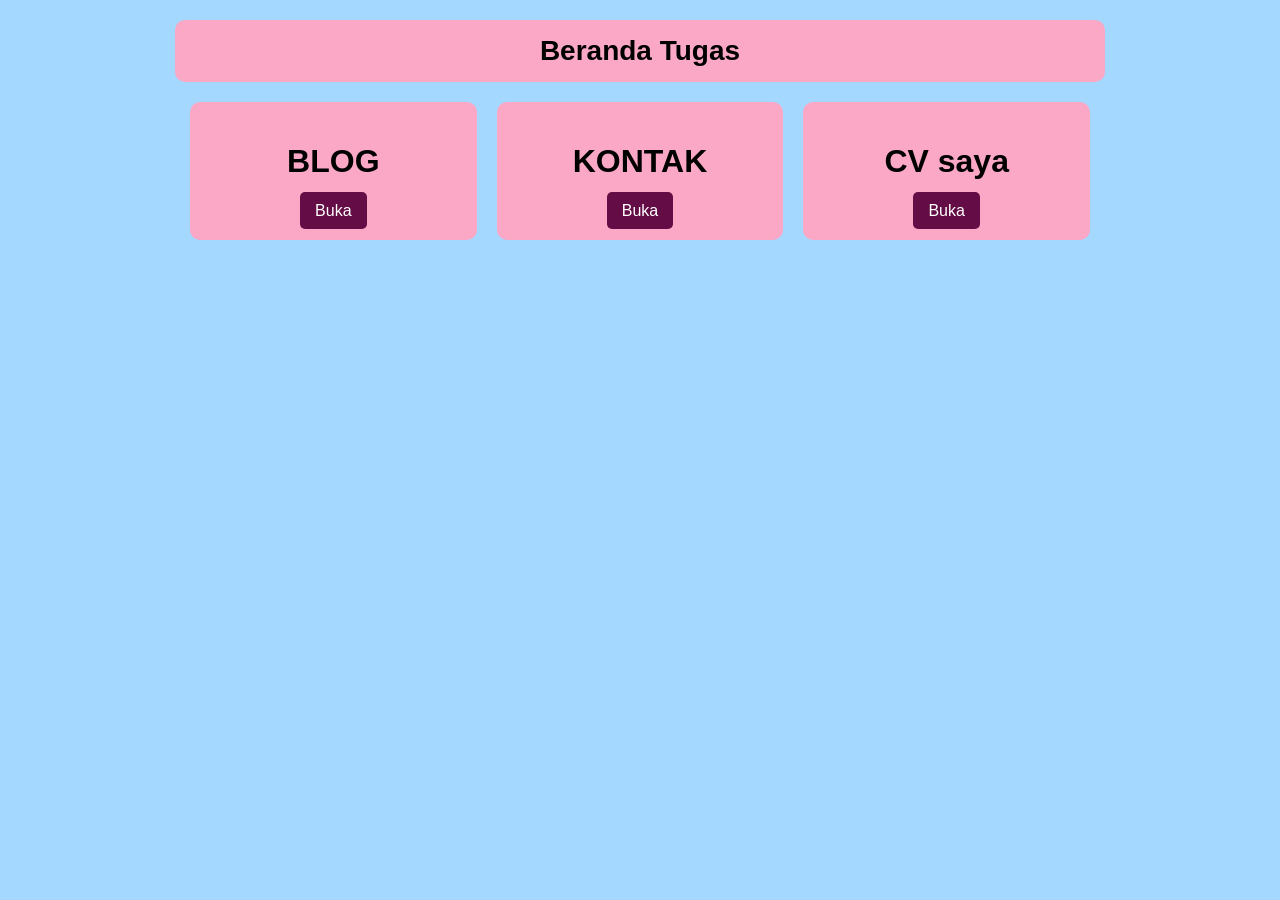
<file: index.html>
<!DOCTYPE html>
<html lang="en">
<head>
    <meta charset="UTF-8">
    <meta name="viewport" content="width=device-width, initial-scale=1.0">
    <title>Beranda</title>
    <link rel="stylesheet" href="umi.css">
</head>
<body>

    <h1 class="title bg-pink" >Beranda Tugas</h1>

    <div class="post-container">
    <div bg class="card bg-pink">
        <h1>BLOG</h1>
        <a href="blog1.html" class="btn">Buka</a>
    </div>

     <div bg class="card bg-pink">
        <h1>KONTAK</h1>
        <a href="kontak.html" class="btn">Buka</a>
     </div>

     <div bg class="card bg-pink">
        <h1>CV saya</h1>
        <a href="cv.html" class="btn">Buka</a>
     </div>

 </div>
</body>
</html>
</file>
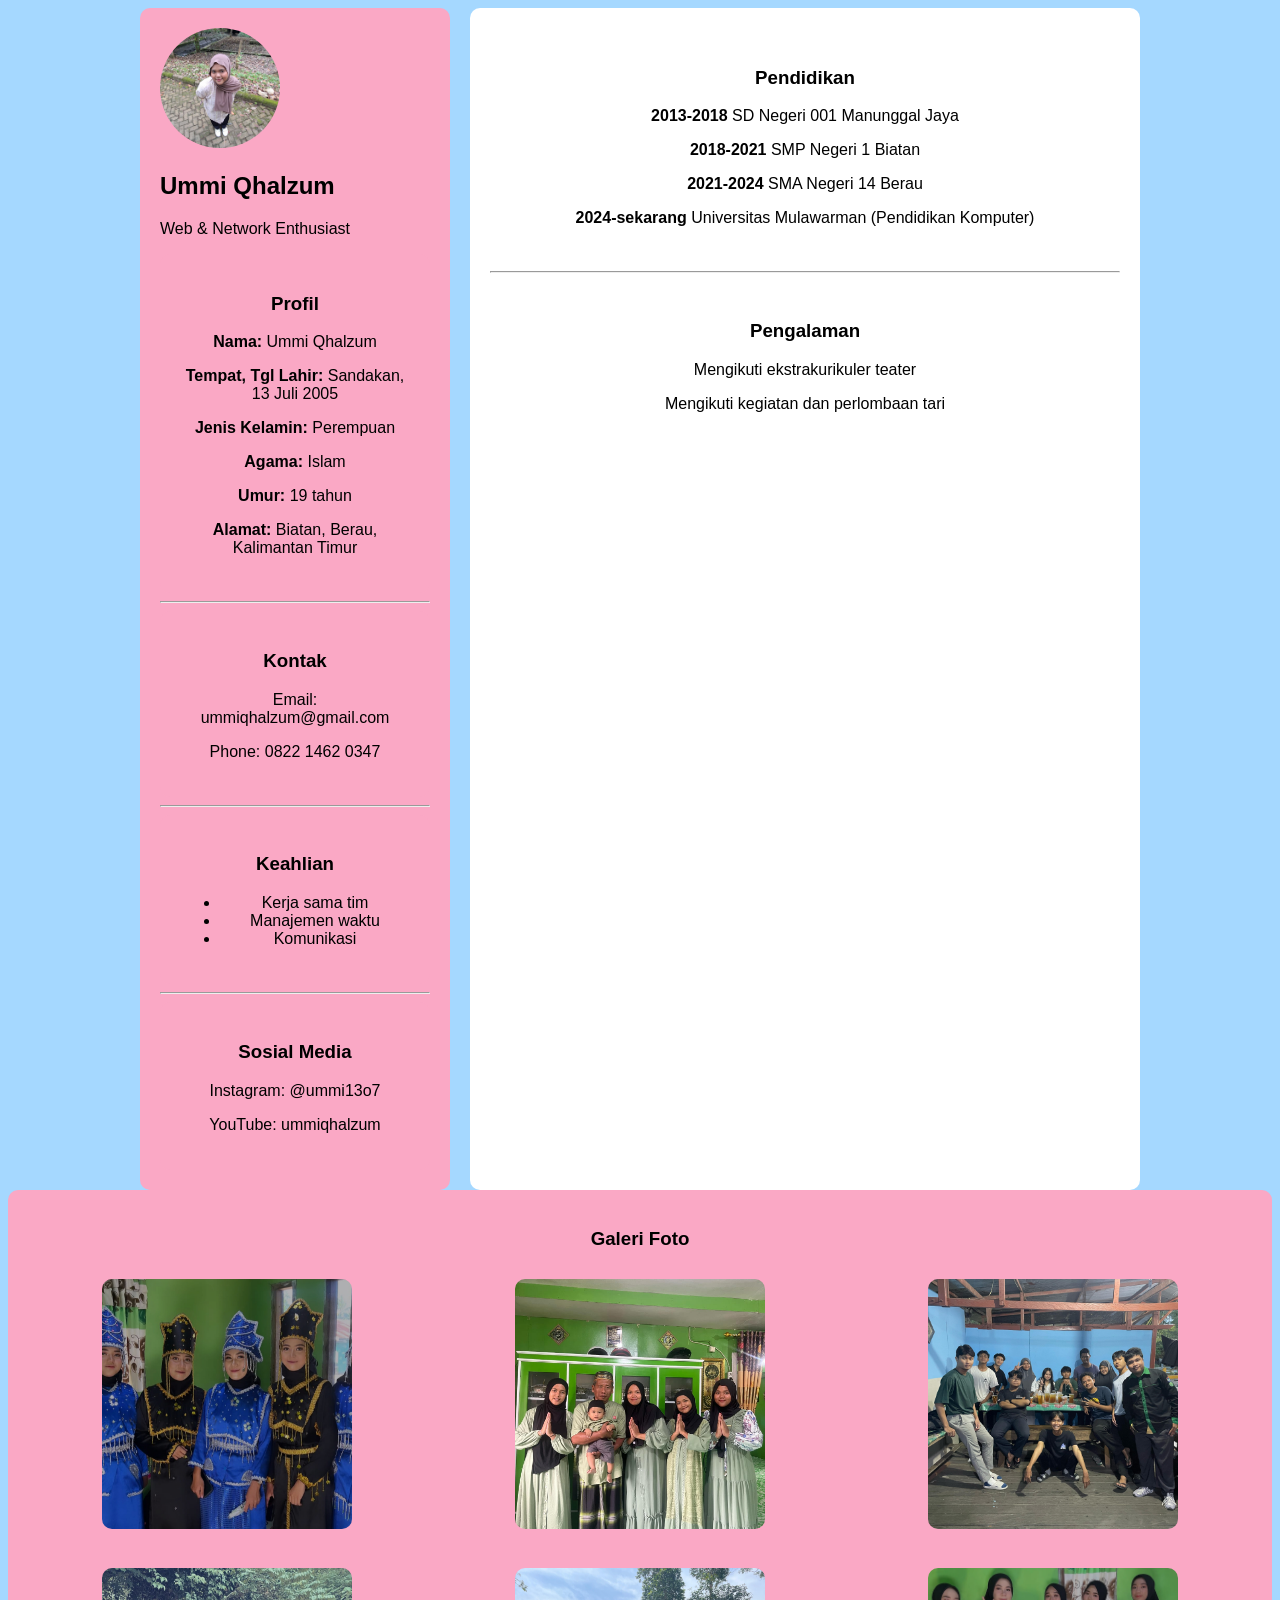
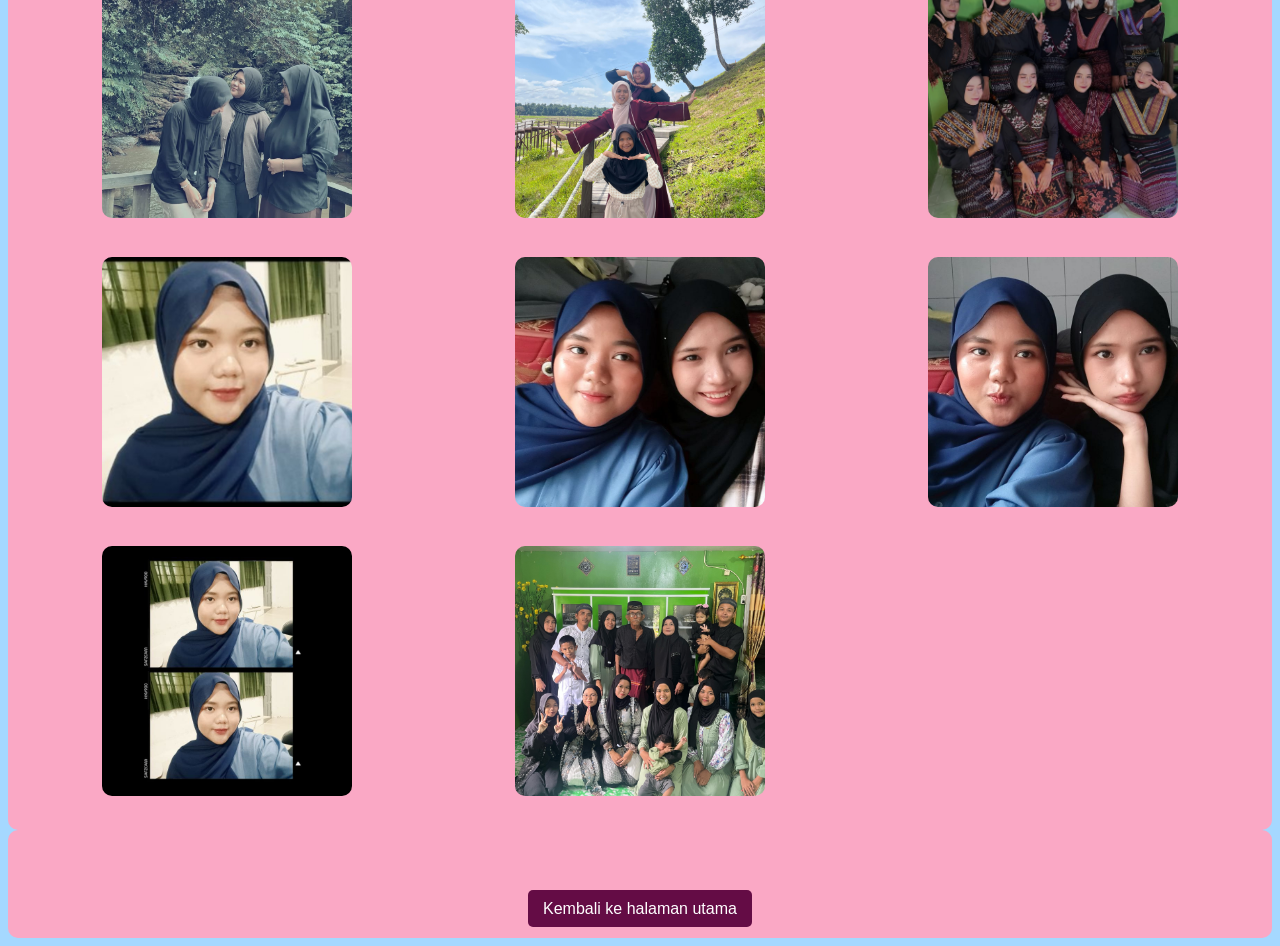
<file: cv.html>
<!DOCTYPE html>
<html>
<head>
    <title>CV - Ummi Qhalzum</title>
    <link rel="stylesheet" href="umi.css">
</head>
<body>

<div class="container">

    <!-- KIRI -->
    <div class="left">
        <div class="profile">
            <img src="profil ummi.jpeg" alt="Foto Profil">
            <h2>Ummi Qhalzum</h2>
            <p>Web & Network Enthusiast</p>
        </div>

        <div class="card bg-pink">
            <h3>Profil</h3>
            <p><b>Nama:</b> Ummi Qhalzum</p>
            <p><b>Tempat, Tgl Lahir:</b> Sandakan, 13 Juli 2005</p>
            <p><b>Jenis Kelamin:</b> Perempuan</p>
            <p><b>Agama:</b> Islam</p>
            <p><b>Umur:</b> 19 tahun</p>
            <p><b>Alamat:</b> Biatan, Berau, Kalimantan Timur</p>
        </div><hr>

        <div class="card bg-pink">
            <h3>Kontak</h3>
            <p>Email: ummiqhalzum@gmail.com</p>
            <p>Phone: 0822 1462 0347</p>
        </div><hr>

        <div class="card bg-pink">
            <h3>Keahlian</h3>
            <ul>
                <li>Kerja sama tim</li>
                <li>Manajemen waktu</li>
                <li>Komunikasi</li>
            </ul>
        </div><hr>

        <div class="card bg-pink">
            <h3>Sosial Media</h3>
            <p>Instagram: @ummi13o7</p>
            <p>YouTube: ummiqhalzum</p>
        </div>
    </div>

    <!-- KANAN -->
    <div class="right">

        <div class="card bg-white">
            <h3>Pendidikan</h3>
            <p><b>2013-2018</b> SD Negeri 001 Manunggal Jaya</p>
            <p><b>2018-2021</b> SMP Negeri 1 Biatan</p>
            <p><b>2021-2024</b> SMA Negeri 14 Berau</p>
            <p><b>2024-sekarang</b> Universitas Mulawarman (Pendidikan Komputer)</p>
        </div><hr>

        <div class="card bg-white">
            <h3>Pengalaman</h3>
            <p>Mengikuti ekstrakurikuler teater</p>
            <p>Mengikuti kegiatan dan perlombaan tari</p>
        </div>


</div>
</div>

 </div>

<div class="card bg-pink">
    <h3 style="text-align:center;">Galeri Foto</h3>

    <div class="foto-container">

        <div class="foto-item">
            <img src="foto 5.jpeg">
        </div>

        <div class="foto-item">
            <img src="foto 1.jpeg">
        </div>

        <div class="foto-item">
            <img src="foto 2.jpeg">
        </div>

        <div class="foto-item">
            <img src="foto 3.jpeg">
        </div>

        <div class="foto-item">
            <img src="foto 4.jpeg">
        </div>

        <div class="foto-item">
            <img src="foto 6.jpeg">
        </div>

        <div class="foto-item">
            <img src="foto7.jpeg">
        </div>

        <div class="foto-item">
            <img src="foto8.jpeg">
        </div>

        <div class="foto-item">
            <img src="foto9.jpeg">
        </div>

        <div class="foto-item">
            <img src="foto10.jpeg">
        </div>

        <div class="foto-item">
            <img src="foto 11.jpeg">
        </div>

    </div>
</div>


</div>

<div class="card bg-pink">
<div class="footer">
    <a href="index.html" class="btn">Kembali ke halaman utama</a>
</div>
</div>

</body>
</html>
</file>
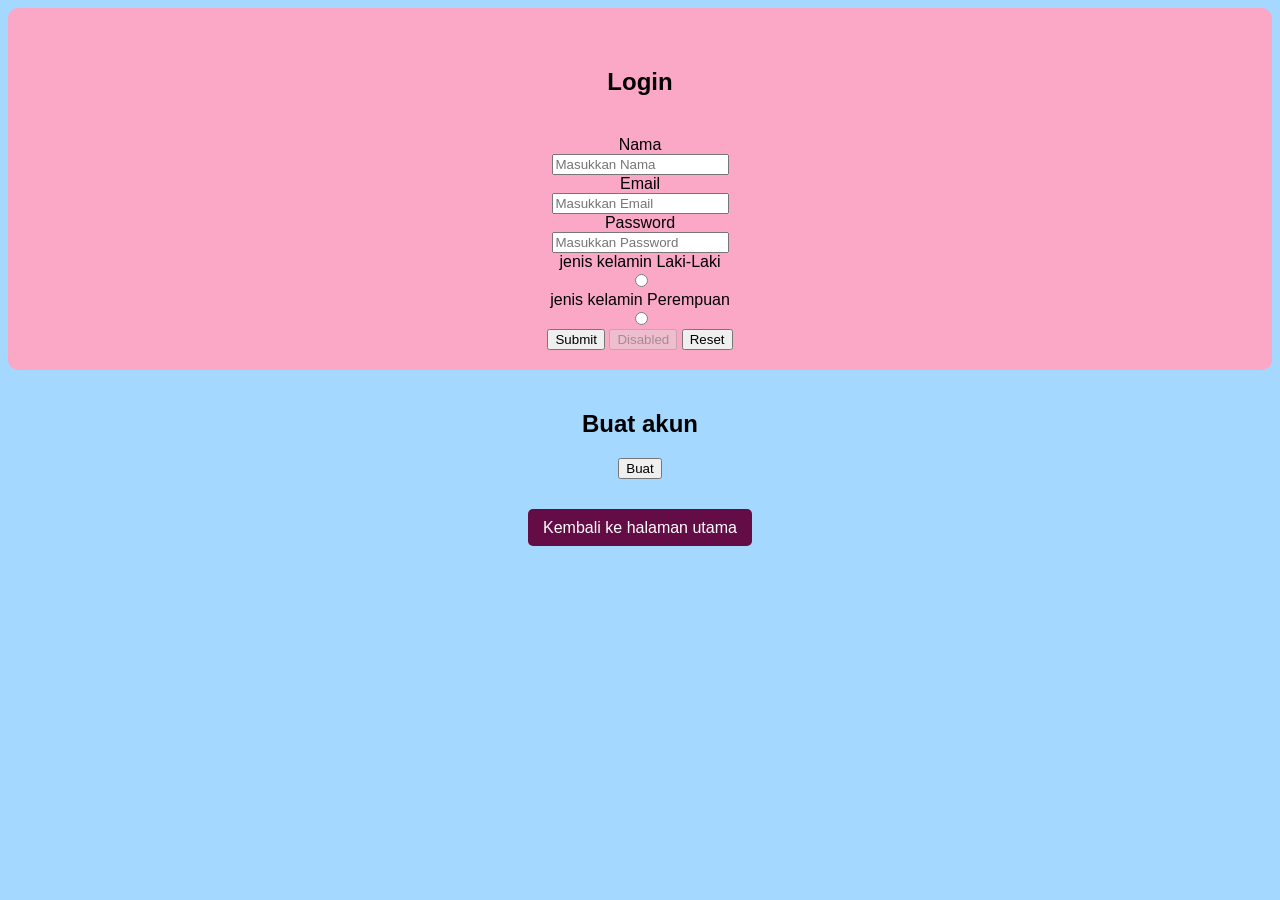
<file: kontak.html>
<!DOCTYPE html>
<html lang="en">
<head>
    <meta charset="UTF-8">
    <meta name="viewport" content="width=device-width, initial-scale=1.0">
    <title>Login</title>
    <link rel="stylesheet" href="umi.css">
</head>
<body>
    <div bg class="card bg-pink">
    <h2 bg class="card bg-pink">Login</h2>
    <form action=""  method="get">
        <label for="nama">Nama</label>
        <br>
        <input type="text" id="nama" placeholder="Masukkan Nama">
        <br>
        <label for="email">Email</label>
        <br>
        <input type="email" id="email" placeholder="Masukkan Email">
        <br>
        <label for="Password">Password</label>
        <br>
        <input type="password" id="Password" placeholder="Masukkan Password">
        <br>
        <label for="jk">jenis kelamin Laki-Laki</label>
        <br>
        <input type="radio" name="jk" id="laki" value="laki">
        <br>
        <label for="jk">jenis kelamin Perempuan</label>
        <br>
        <input type="radio" name="jk" id="Perempuan" value="Perempuan">
        <br>
        <button type="submit">Submit</button>
        <button disabled="disabled">Disabled</button>
        <button type="reset">Reset</button>
    </div>

    <div bg class="card bg-red">
        <h2>Buat akun</h2>
        <button type="button">Buat</button>
    </div>
    <div class="card">
        <a href="index.html" class="btn" >Kembali ke halaman utama</a><br>
    </div>
    </form>
    </form>
</body>
</html>
</file>
<file: umi.css>
body {
    background-color: #a5d8ff ;
}

.post-container {
    display: grid;
    grid-template-columns: repeat(3, 1fr);
    gap: 20px;
    max-width: 900px;
    margin: 20px auto;
}

.title {
    text-align: center;
    max-width: 900px;
    margin: 20px auto;
    padding: 15px;
    border-radius: 10px;
    font-size: 28px;
}

.bg-pink {
    background-color: #faa8c5  ;
}

.bg-white {
    background-color: #ffffff;
}

.text-gray {
    color:darkslategray
}
.card {
    border-radius: 8px;
    padding: 20px;
    text-align: center;
}

.btn {
    color:rgb(255, 255, 255);
    font-size: medium;
    text-decoration: none;
    margin: 6px;
    padding: 8px;
    border-radius: 4px;
    background-color: #640c45;
    border-style: none;
}

.frame img {
  width: 100%;
  height: 100%;
  object-fit: cover;
}

.frame video {
  max-width: 100%;
  height: auto;
  display: block;
}

.btn:hover {
    background-color:rgb(255, 0, 217);
    transition: ease 0.5s all;
}

@media (max-width: 600px){
.post-container{
    grid-template-columns: 1fr;  
}


.post-container{
    display: grid;
    grid-template-columns: 1fr;
    gap: 20px;
    max-width: 600px;
    margin: 0 auto;
}

.btn {
    display: block;
    text-align: center;
}
}

.profile-img {
    width: 150px;
    height: 150px;
    border-radius: 50%;
    object-fit: cover;
}

.container {
    display: flex;
    max-width: 1000px;
    margin: auto;
    gap: 20px;
}

.left {
    width: 30%;
    background-color: #faa8c5;
    padding: 20px;
    border-radius: 10px;
}

.right {
    width: 70%;
    background-color: #ffffff;
    padding: 20px;
    border-radius: 10px;
}

.profile img {
    width: 120px;
    height: 120px;
    border-radius: 50%;
    object-fit: cover;
}

.footer {
    text-align: center;
    margin-top: 50px
}

.foto-bawah {
    max-width: 1000px;
    margin: 30px auto;
    text-align: center;
}

.foto-bawah img {
    width: 300px;
    border-radius: 10px;
}


.foto-container {
    display: grid;
    grid-template-columns: repeat(3, 1fr);
    gap: 15px;
}

.foto-item img {
    width: 100%;
    aspect-ratio: 1/1; 
    object-fit: cover;
    border-radius: 10px;
}

body {
    background-color: #a5d8ff;
    font-family: Arial, sans-serif;
}


.title {
    text-align: center;
    background-color: #faa8c5;
    padding: 15px;
    border-radius: 10px;
    max-width: 900px;
    margin: 20px auto;
}


.member-container {
    display: grid;
    grid-template-columns: repeat(2, 1fr);
    gap: 20px;
    max-width: 1000px;
    margin: auto;
}


.card {
    padding: 20px;
    border-radius: 10px;
    text-align: center;
}


.bg-pink {
    background-color: #faa8c5;
}


.card img {
    width: 100%;
    max-width: 250px;
    border-radius: 10px;
    margin: 10px 0;
}

.btn {
    background-color: #640c45;
    color: white;
    padding: 10px 15px;
    text-decoration: none;
    border-radius: 5px;
}

.btn:hover {
    background-color: #ff00d9;
}

.center {
    text-align: center;
    margin: 20px;
}

@media (max-width: 600px){
    .member-container {
        grid-template-columns: 1fr;
    }
}
</file>
